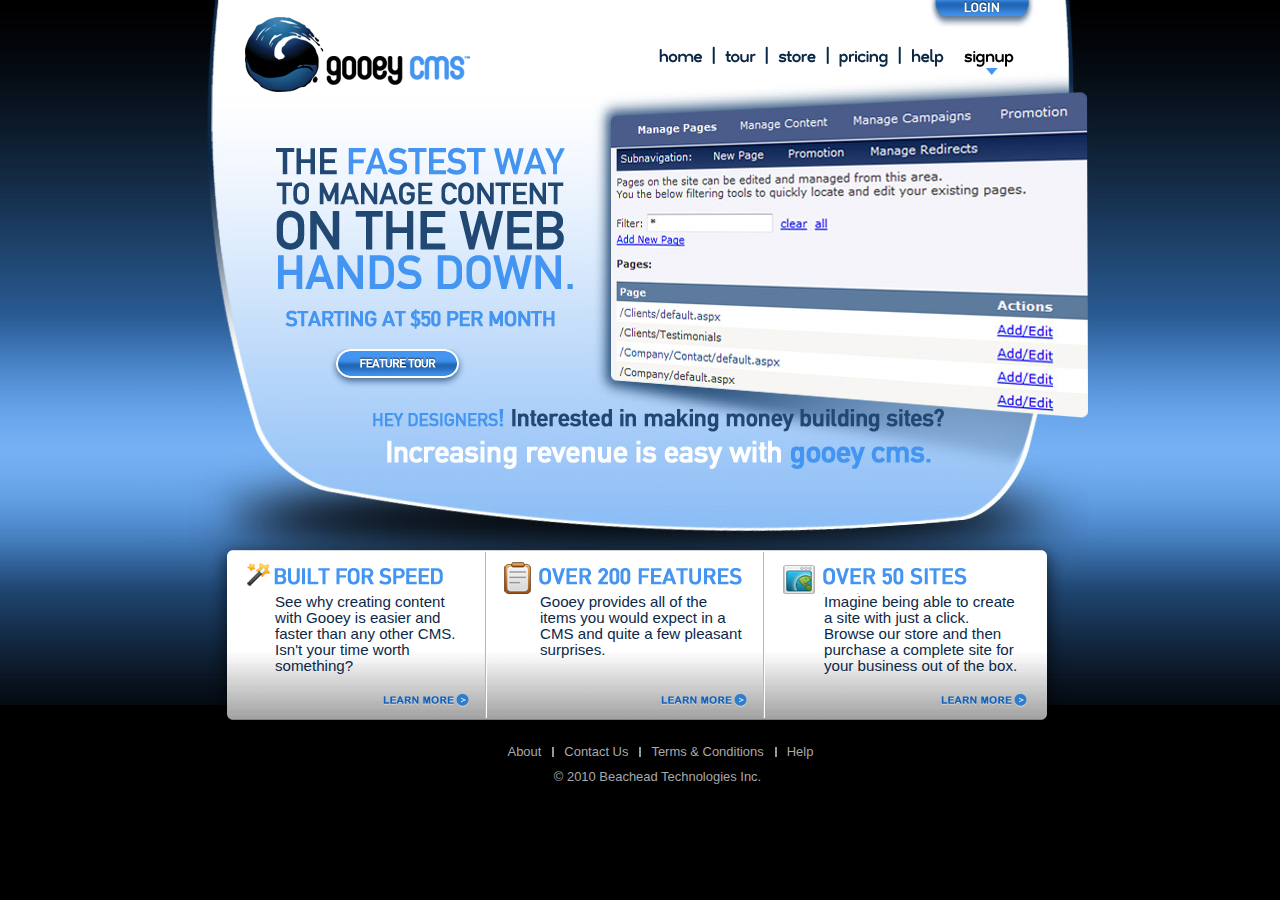
<file: index.html>
<!DOCTYPE html PUBLIC "-//W3C//DTD XHTML 1.0 Transitional//EN"
    "http://www.w3.org/TR/xhtml1/DTD/xhtml1-transitional.dtd">

<html xmlns="http://www.w3.org/1999/xhtml" xml:lang="en" lang="en">

<head>
	<title>gooey cms</title>
	<link rel="stylesheet" type="text/css" href="css/global.css" />
	<link rel="stylesheet" type="text/css" href="css/home.css" />
	<script type="text/javascript" src="js/jquery-1.4.2.min.js"></script>
	<script type="text/javascript" src="js/global.js"></script>
</head>

<body>

<!-- START: main -->
<div id="main">

	<!-- START: masthead -->
	<div id="masthead">
		<div id="login"><a href="login.html"><img src="images/btn_login.png" width="104" height="28" alt="" /></a></div>
		<div id="logo"><a href="index.html"><img src="images/logo_gooey_internal.png" width="225" height="75" alt="" /></a></div>
		<div id="nav">
			<ul class="adjacent rollover">
				<li><a href="index.html"><img src="images/nav_home.gif" width="56" height="22" alt="Home" /></a></li>
				<li><a href="tour.html"><img src="images/nav_tour.gif" width="53" height="22" alt="Feature Tour" /></a></li>
				<li><a href="store.html"><img src="images/nav_store.gif" width="61" height="22" alt="Store" class="active" /></a></li>
				<li><a href="pricing.html"><img src="images/nav_pricing.gif" width="72" height="22" alt="Pricing" /></a></li>
				<li><a href="help.html"><img src="images/nav_help.gif" width="43" height="22" alt="Help" /></a></li>
				<li id="signup"><a href="signup.html"><img src="images/nav_signup.gif" width="50" height="30" alt="Signup" /></a></li>
			</ul>
		</div>
	</div>
	<!-- END: masthead -->

	<!-- START: content -->
	<div id="content">
		<p><img src="images/home/txt_fastest_way.png" width="298" height="142" alt="The Fastest Way to Manage Content On The Web, Hands Down" /></p>
		<p><img src="images/home/txt_starting_at_50.png" width="298" height="20" alt="Starting at $50 Per Month" /></p>
		<p id="feature-tour"><a href=""><img src="images/btn_feature_tour.png" width="137" height="39" alt="Feature Tour" /></a></p>
		<div id="handy">
			<p><img src="images/txt_hey_designers.png" width="571" height="24" alt="Hey Designers! Interested in making money building sites?" /></p>
			<p><img src="images/txt_increasing_revenue.png" width="571" height="33" alt="Increasing revenue is easy with gooey cms" /></p>
		</div>
	</div>
	<!-- END: content -->

	<!-- START: features -->
	<div id="features">

		<div class="column" id="col-speed">
			<h2><img src="images/home/h2_built_for_speed.png" width="198" height="32" alt="Built For Speed"/></h2>
			<p>See why creating content with Gooey is easier and faster than any other CMS. Isn't your time worth something?</p>
			<p class="learn-more"><a href=""><img src="images/home/txt_learn_more.png" width="86" height="14" alt="" /></a></p>
		</div>

		<div class="column" id="col-features">
			<h2><img src="images/home/h2_over_200_features.png" width="238" height="32" alt="Over 200 Features"/></h2>
			<p>Gooey provides all of the items you would expect in a CMS and quite a few pleasant surprises.</p>
			<p class="learn-more"><a href=""><img src="images/home/txt_learn_more.png" width="86" height="14" alt="" /></a></p>
		</div>

		<div class="column" id="col-sites">
			<h2><img src="images/home/h2_over_200_sites.png" width="185" height="32" alt="Over 200 Sites"/></h2>
			<p>Imagine being able to create a site with just a click. Browse our store and then purchase a complete site for your business out of the box.</p>
			<p class="learn-more"><a href=""><img src="images/home/txt_learn_more.png" width="86" height="14" alt="" /></a></p>
		</div>

	</div>
	<!-- END: features -->

	<!-- START: footer -->
	<div id="footer">
		<ul class="adjacent">
			<li><a href="">About</a></li>
			<li><a href="">Contact Us</a></li>
			<li><a href="">Terms &amp; Conditions</a></li>
			<li class="last"><a href="">Help</a></li>
		</ul>
		<p>&copy; 2010 Beachead Technologies Inc.</p>
	</div>
	<!-- END: footer -->

</div>
<!-- END: main -->

</body>

</html>
</file>
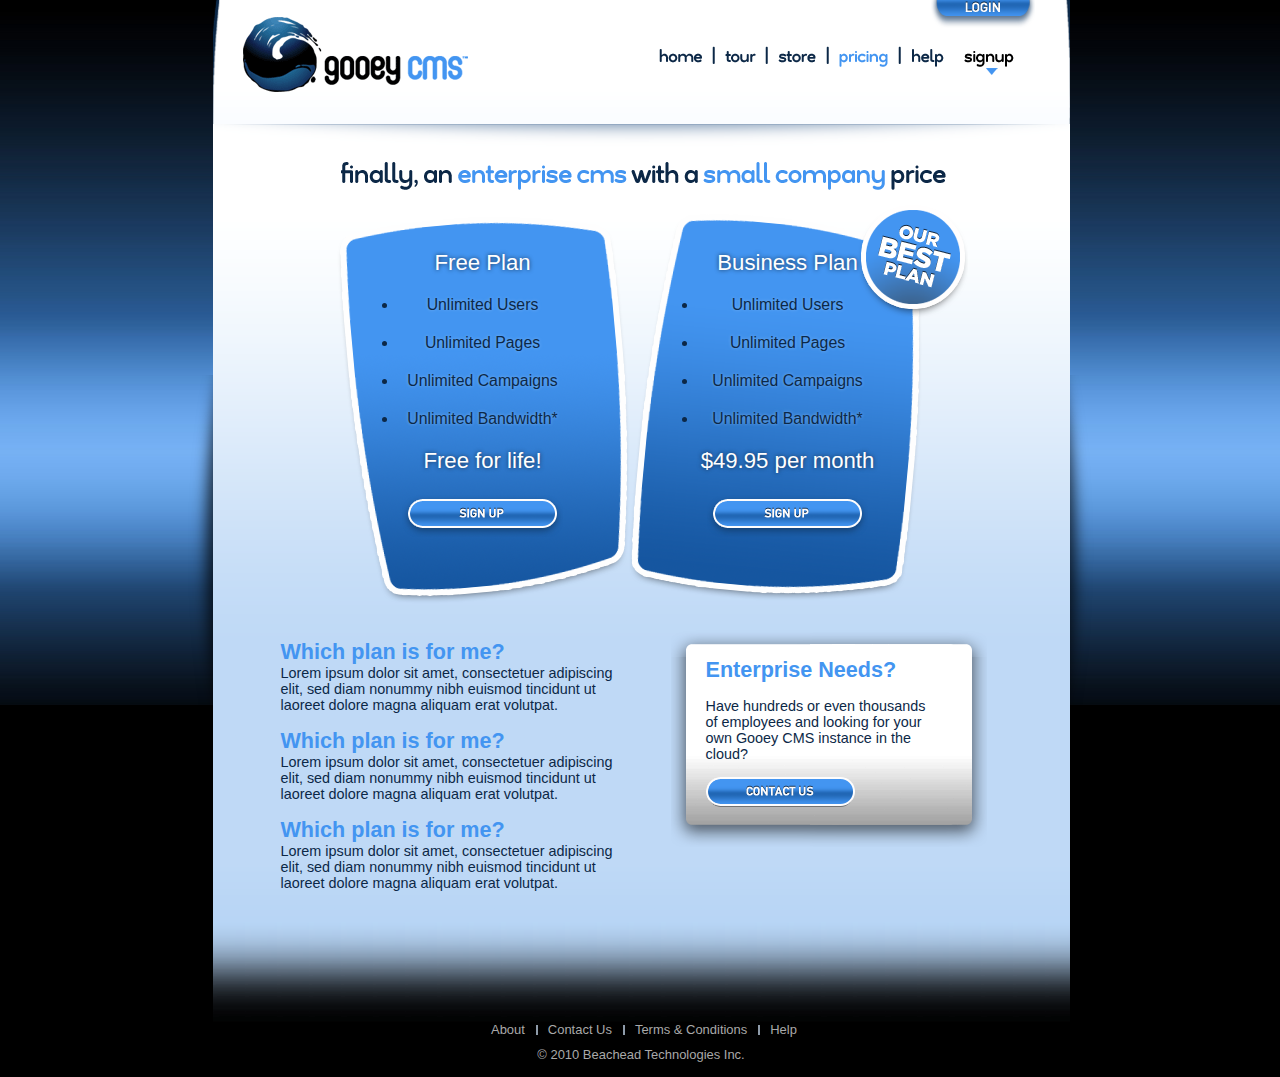
<file: pricing.html>
<!DOCTYPE html PUBLIC "-//W3C//DTD XHTML 1.0 Transitional//EN"
    "http://www.w3.org/TR/xhtml1/DTD/xhtml1-transitional.dtd">

<html xmlns="http://www.w3.org/1999/xhtml" xml:lang="en" lang="en">

<head>
	<title>gooey cms</title>
	<link rel="stylesheet" type="text/css" href="css/global.css" />
	<link rel="stylesheet" type="text/css" href="css/pricing.css" />
	<script type="text/javascript" src="js/jquery-1.4.2.min.js"></script>
	<script type="text/javascript" src="js/global.js"></script>
</head>

<body>

<!-- START: main -->
<div id="main">

	<!-- START: masthead -->
	<div id="masthead">
		<div id="login"><a href="login.html"><img src="images/btn_login.png" width="104" height="28" alt="" /></a></div>
		<div id="logo"><a href="index.html"><img src="images/logo_gooey_internal.png" width="225" height="75" alt="" /></a></div>
		<div id="nav">
			<ul class="adjacent rollover">
				<li><a href="index.html"><img src="images/nav_home.gif" width="56" height="22" alt="Home" /></a></li>
				<li><a href="tour.html"><img src="images/nav_tour.gif" width="53" height="22" alt="Feature Tour" /></a></li>
				<li><a href="store.html"><img src="images/nav_store.gif" width="61" height="22" alt="Store" /></a></li>
				<li><a href="pricing.html"><img src="images/nav_pricing_on.gif" width="72" height="22" alt="Pricing" class="active" /></a></li>
				<li><a href="help.html"><img src="images/nav_help.gif" width="43" height="22" alt="Help" /></a></li>
				<li id="signup"><a href="signup.html"><img src="images/nav_signup.gif" width="50" height="30" alt="Signup" /></a></li>
			</ul>
		</div>
	</div>
	<!-- END: masthead -->

	<!-- START: content -->
	<div id="content">
		<h1><img src="images/h1_finally_enterprise_cms.png" width="605" height="28" alt="" /></h1>

		<!-- START: plans -->
		<div id="plans">
			<div id="free-plan" class="plan">
				<h2>Free Plan</h2>
				<ul>
					<li>Unlimited Users</li>
					<li>Unlimited Pages</li>
					<li>Unlimited Campaigns</li>
					<li>Unlimited Bandwidth*</li>
				</ul>
				<h2>Free for life!</h2>
				<div><a href="#"><img src="images/btn_sign-up.png" width="161" height="43" alt="" /></a></div>
			</div>

			<div id="business-plan" class="plan">
				<h2>Business Plan</h2>
				<ul>
					<li>Unlimited Users</li>
					<li>Unlimited Pages</li>
					<li>Unlimited Campaigns</li>
					<li>Unlimited Bandwidth*</li>
				</ul>
				<h2>$49.95 per month</h2>
				<div><a href="#"><img src="images/btn_sign-up.png" width="161" height="43" alt="" /></a></div>
			</div>
		</div>
		<!-- START: plans -->

		<div id="details">
			<h2>Which plan is for me?</h2>
			<p>Lorem ipsum dolor sit amet, consectetuer adipiscing elit, sed diam nonummy nibh euismod tincidunt ut laoreet dolore magna aliquam erat volutpat.</p>

			<h2>Which plan is for me?</h2>
			<p>Lorem ipsum dolor sit amet, consectetuer adipiscing elit, sed diam nonummy nibh euismod tincidunt ut laoreet dolore magna aliquam erat volutpat.</p>

			<h2>Which plan is for me?</h2>
			<p>Lorem ipsum dolor sit amet, consectetuer adipiscing elit, sed diam nonummy nibh euismod tincidunt ut laoreet dolore magna aliquam erat volutpat.</p>
		</div>

		<div id="enterprise-needs" class="gradient-box">
			<div class="top"></div>
			<div class="body">
				<h2>Enterprise Needs?</h2>
				<p>Have hundreds or even thousands of employees and looking for your own Gooey CMS instance in the cloud?</p>
				<p><a href="#"><img src="images/btn_contact-us.png" width="149" height="30" alt="" /></a></p>
			</div>
		</div>

	</div>
	<!-- END: content -->

	<!-- START: footer -->
	<div id="footer">
		<ul class="adjacent">
			<li><a href="">About</a></li>
			<li><a href="">Contact Us</a></li>
			<li><a href="">Terms &amp; Conditions</a></li>
			<li class="last"><a href="">Help</a></li>
		</ul>
		<p>&copy; 2010 Beachead Technologies Inc.</p>
	</div>
	<!-- END: footer -->

</div>
<!-- END: main -->

</body>

</html>
</file>
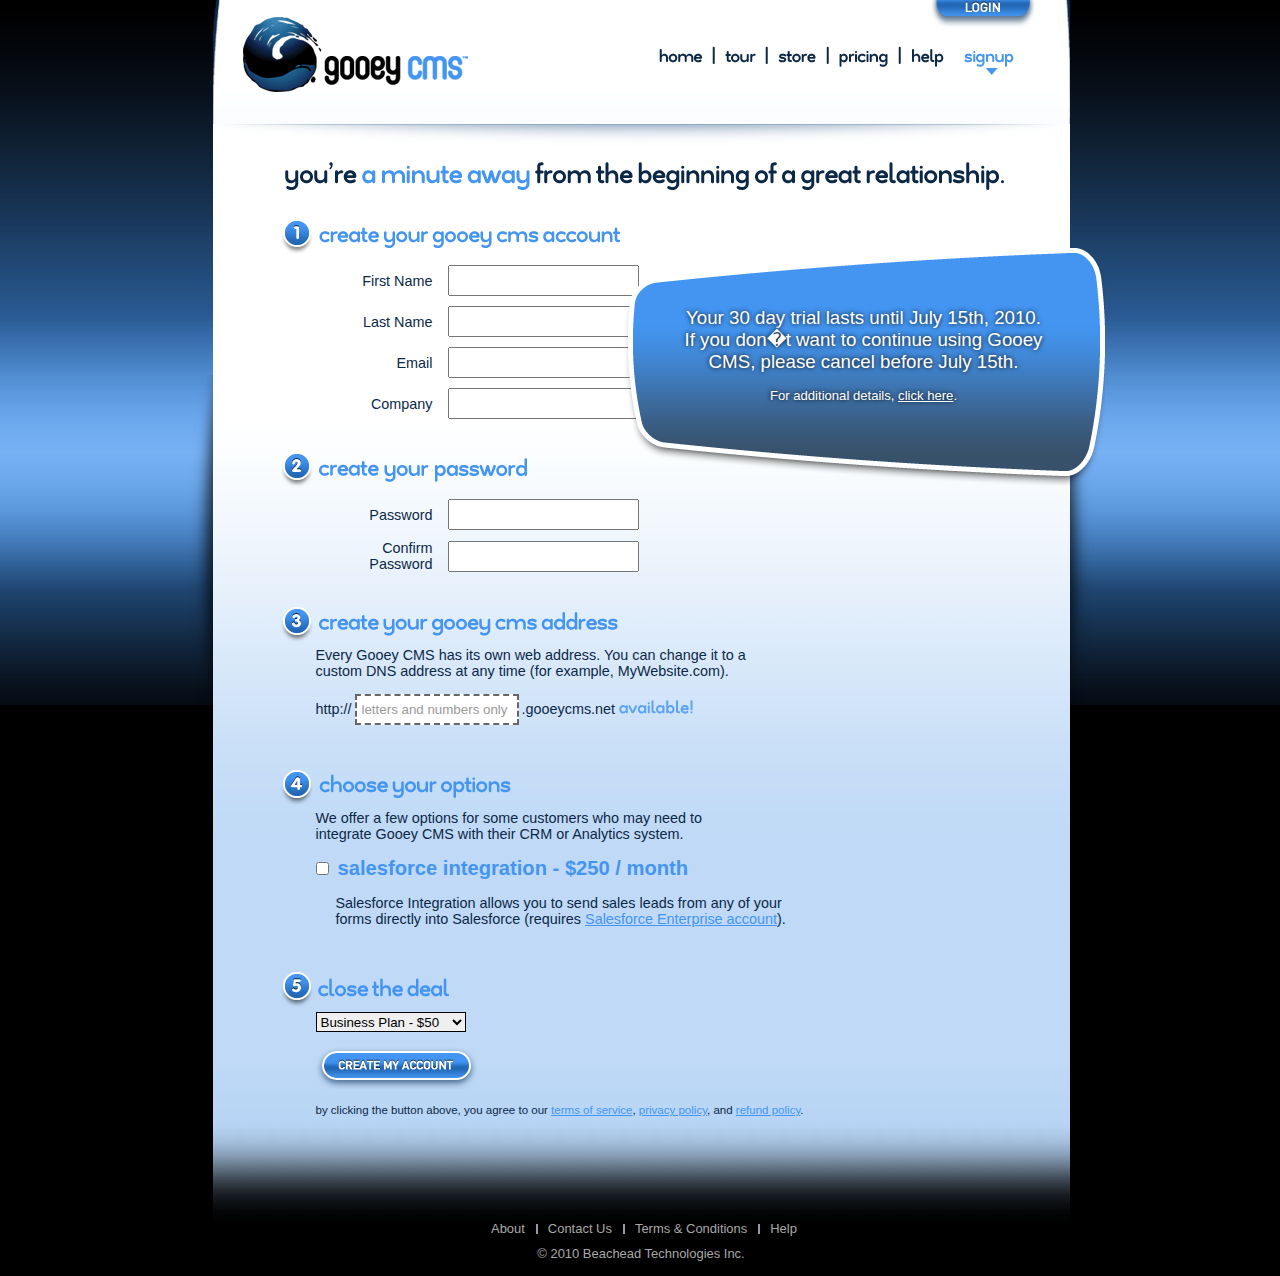
<file: signup.html>
<!DOCTYPE html PUBLIC "-//W3C//DTD XHTML 1.0 Transitional//EN"
    "http://www.w3.org/TR/xhtml1/DTD/xhtml1-transitional.dtd">

<html xmlns="http://www.w3.org/1999/xhtml" xml:lang="en" lang="en">

<head>
	<title>gooey cms</title>
	<link rel="stylesheet" type="text/css" href="css/global.css" />
	<link rel="stylesheet" type="text/css" href="css/signup.css" />
	<script type="text/javascript" src="js/jquery-1.4.2.min.js"></script>
	<script type="text/javascript" src="js/global.js"></script>
</head>

<body>

<!-- START: main -->
<div id="main">

	<!-- START: masthead -->
	<div id="masthead">
		<div id="login"><a href="login.html"><img src="images/btn_login.png" width="104" height="28" alt="" /></a></div>
		<div id="logo"><a href="index.html"><img src="images/logo_gooey_internal.png" width="225" height="75" alt="" /></a></div>
		<div id="nav">
			<ul class="adjacent rollover">
				<li><a href="index.html"><img src="images/nav_home.gif" width="56" height="22" alt="Home" /></a></li>
				<li><a href="tour.html"><img src="images/nav_tour.gif" width="53" height="22" alt="Feature Tour" /></a></li>
				<li><a href="store.html"><img src="images/nav_store.gif" width="61" height="22" alt="Store" /></a></li>
				<li><a href="pricing.html"><img src="images/nav_pricing.gif" width="72" height="22" alt="Pricing" /></a></li>
				<li><a href="help.html"><img src="images/nav_help.gif" width="43" height="22" alt="Help" /></a></li>
				<li id="signup"><a href="signup.html"><img src="images/nav_signup_on.gif" width="50" height="30" alt="Signup" class="active" /></a></li>
			</ul>
		</div>
	</div>
	<!-- END: masthead -->

	<!-- START: content -->
	<div id="content">
		<h1><img src="images/h1_minute_away2.png" width="720" height="28" alt="you're a minute away from a great relationship!" /></h1>

		<div class="callout" id="callout">
			<p>Your 30 day trial lasts until July 15th, 2010. If you don�t want to continue using Gooey CMS, please cancel before July 15th.</p>
			<p class="x-3">For additional details, <a href="">click here</a>.</p>
		</div>

		<!-- START: signup-form -->
		<ol id="signup-steps">
			<li>
				<h2><img src="images/h2_create_gooey_acct.png" width="435" height="35" alt="create your gooey cms account" /></h2>
				<table cellspacing="0" class="form">
				<tr>
				<td class="label"><label for="first-name">First Name</label></td>
				<td><input type="text" name="" id="first-name" /></td>
				</tr>
				<tr>
				<td class="label"><label for="last-name">Last Name</label></td>
				<td><input type="text" name="" id="last-name" /></td>
				</tr>
				<tr>
				<td class="label"><label for="email">Email</label></td>
				<td><input type="text" name="" id="email" /></td>
				</tr>
				<tr>
				<td class="label"><label for="company">Company</label></td>
				<td><input type="text" name="" id="company" /></td>
				</tr>
				</table>
			</li>
			<li>
				<h2><img src="images/h2_create_password.png" width="435" height="35" alt="create your password" /></h2>
				<table cellspacing="0" class="form">
				<tr>
				<td class="label"><label for="password">Password</label></td>
				<td><input type="password" name="" id="password" /></td>
				</tr>
				<tr>
				<td class="label"><label for="confirm-password">Confirm Password</label></td>
				<td><input type="text" name="" id="confirm-password" /></td>
				</tr>
				</table>
			</li>
			<li>
				<h2><img src="images/h2_create_gooey_address.png" width="435" height="35" alt="create your cms address" /></h2>
				<p>Every Gooey CMS has its own web address.  You can change it to a<br />custom DNS address at any time (for example, MyWebsite.com).</p>
				<p>http://<input type="text" name="" id="cms-address" class="std clear-on-focus" value="letters and numbers only" />.gooeycms.net <span id="availability"><img src="images/icon_available.png" width="74" height="14" alt="" /></span></p>
			</li>
			<li>
				<h2><img src="images/h2_choose_options.png" width="435" height="35" alt="choose your options" /></h2>
				<p>We offer a few options for some customers who may need to<br />integrate Gooey CMS with their CRM or Analytics system.</p>
				<p>
					<input type="checkbox" name="" id="salesforce-integration" />
					<label id="lbl-salesforce-integration" for="salesforce-integration">salesforce integration - $250 / month</label>
				</p>
				<p id="salesforce-disclaimer">Salesforce Integration allows you to send sales leads from any of your<br />forms directly into Salesforce (requires <a href="#">Salesforce Enterprise account</a>).</p>
			</li>
			<li>
				<h2><img src="images/h2_close_deal.png" width="435" height="35" alt="close the deal" /></h2>
				<p>
					<select id="plan">
						<option value="">Business Plan - $50</option>
					</select>
				</p>
				<p><input type="image" src="images/btn_create_acct.png" /></p>
				<p id="disclaimer">by clicking the button above, you agree to our <a href="">terms of service</a>, <a href="">privacy policy</a>, and <a href="">refund policy</a>.</p>
			</li>
		</ol>

		<!-- START: signup-form -->

	</div>
	<!-- END: content -->

	<!-- START: footer -->
	<div id="footer">
		<ul class="adjacent">
			<li><a href="">About</a></li>
			<li><a href="">Contact Us</a></li>
			<li><a href="">Terms &amp; Conditions</a></li>
			<li class="last"><a href="">Help</a></li>
		</ul>
		<p>&copy; 2010 Beachead Technologies Inc.</p>
	</div>
	<!-- END: footer -->

</div>
<!-- END: main -->

</body>

</html>
</file>
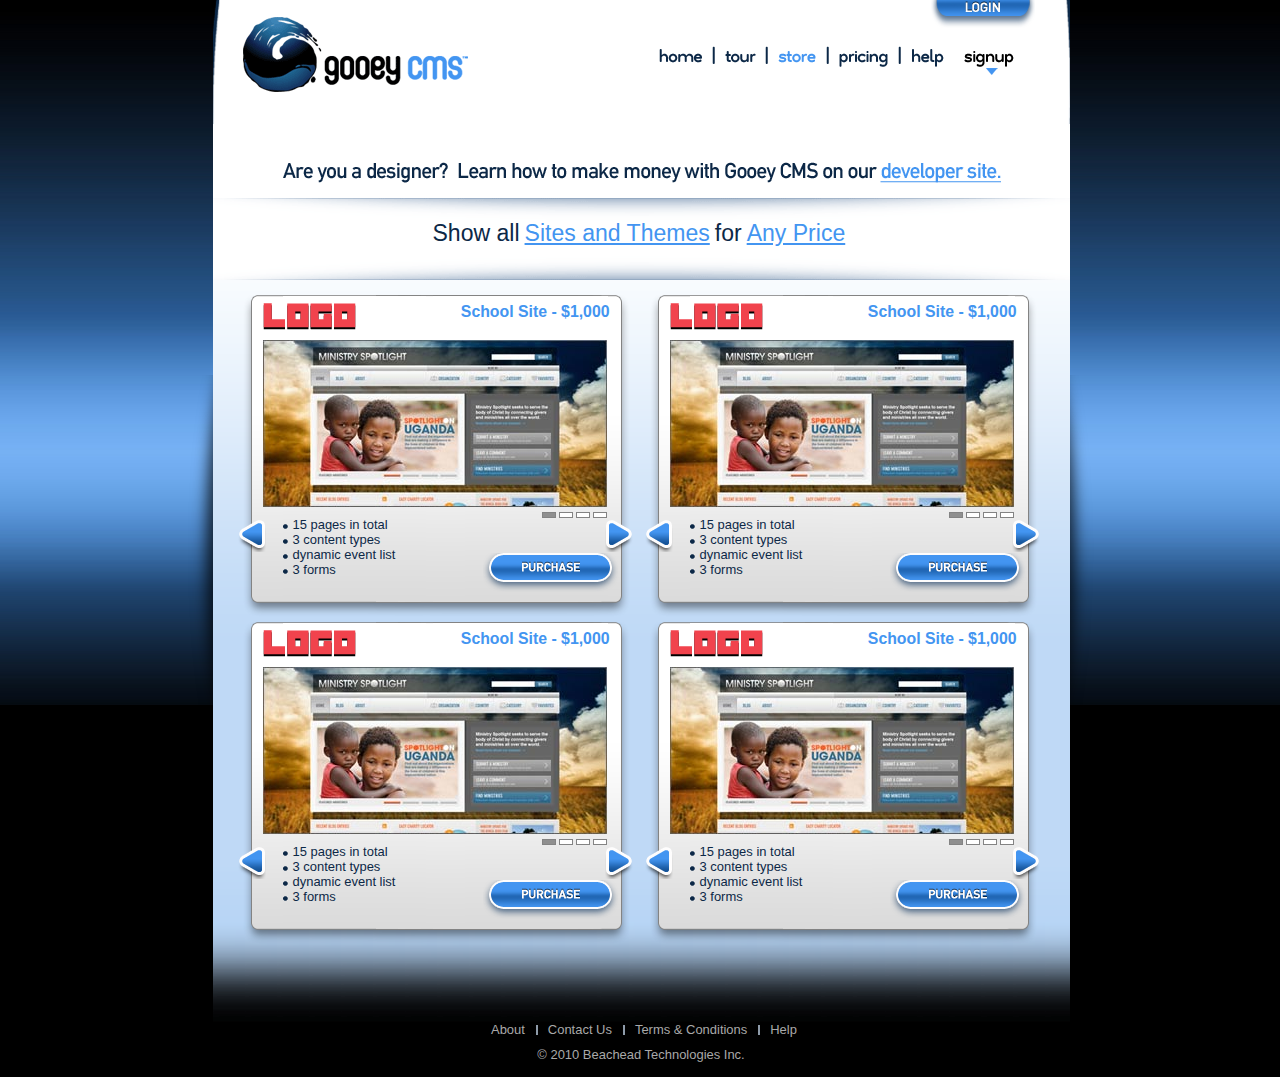
<file: store.html>
<!DOCTYPE html PUBLIC "-//W3C//DTD XHTML 1.0 Transitional//EN"
    "http://www.w3.org/TR/xhtml1/DTD/xhtml1-transitional.dtd">

<html xmlns="http://www.w3.org/1999/xhtml" xml:lang="en" lang="en">

<head>
	<title>gooey cms</title>
	<link rel="stylesheet" type="text/css" href="css/global.css" />
	<link rel="stylesheet" type="text/css" href="css/store.css" />
	<script type="text/javascript">
		var prices = ["under $500", "$500 - $1000", "$1000 - $5,000", "$5,000 - $10,000"];
	</script>
	<script type="text/javascript" src="js/jquery-1.4.2.min.js"></script>
	<script type="text/javascript" src="js/jquery.cycle.all.min.js"></script>
	<script type="text/javascript" src="js/global.js"></script>
	<script type="text/javascript" src="js/store.js"></script>
</head>

<body>

<!-- START: main -->
<div id="main">

	<!-- START: masthead -->
	<div id="masthead">
		<div id="login"><a href="login.html"><img src="images/btn_login.png" width="104" height="28" alt="" /></a></div>
		<div id="logo"><a href="index.html"><img src="images/logo_gooey_internal.png" width="225" height="75" alt="" /></a></div>
		<div id="nav">
			<ul class="adjacent rollover">
				<li><a href="index.html"><img src="images/nav_home.gif" width="56" height="22" alt="Home" /></a></li>
				<li><a href="tour.html"><img src="images/nav_tour.gif" width="53" height="22" alt="Feature Tour" /></a></li>
				<li><a href="store.html"><img src="images/nav_store_on.gif" width="61" height="22" alt="Store" class="active" /></a></li>
				<li><a href="pricing.html"><img src="images/nav_pricing.gif" width="72" height="22" alt="Pricing" /></a></li>
				<li><a href="help.html"><img src="images/nav_help.gif" width="43" height="22" alt="Help" /></a></li>
				<li id="signup"><a href="signup.html"><img src="images/nav_signup.gif" width="50" height="30" alt="Signup" /></a></li>
			</ul>
		</div>
	</div>
	<!-- END: masthead -->

	<!-- START: content -->
	<div id="content">
		<h1><img src="images/h1_are_you_a_designer.png" width="598" height="21" alt="Are you a designer?  Learn how to make money with Gooey CMS on our" /><a href=""><img src="images/h1[a]_developer_site.png" width="122" height="21" alt="developer site" /></a></h1>

		<!-- START: filter -->
		<ul id="filter">
			<li>Show all</li>
			<li id="theme-filter"><a href="">Sites and Themes</a>
				<div class="menu">
					<ul>
						<li><a href="">sites and themes</a></li>
						<li><a href="">sites</a></li>
						<li><a href="">themes</a></li>
					</ul>
				</div>
			</li>
			<li>for</li>
			<li id="price-filter"><a href="">Any Price</a>
				<div class="menu"></div>
			</li>
		</ul>
		<!-- END: filter -->

		<!-- START: themes -->
		<ul id="themes-panel">
			<li class="theme">
				<div class="title">School Site - $1,000</div>
				<div class="logo"><img src="images/___placeholder_logo.png" width="93" height="27" alt="" /></div>
				<div class="prev"><a href=""><img src="images/btn_prev.png" width="29" height="32" alt="" /></a></div>
				<div class="next"><a href=""><img src="images/btn_next.png" width="29" height="32" alt="" /></a></div>
				<ul class="thumbs">
					<li><img src="images/___site_001.jpg" width="344" height="167" alt="" /></li>
					<li><img src="images/___site_002.jpg" width="344" height="167" alt="" /></li>
					<li><img src="images/___site_003.jpg" width="344" height="167" alt="" /></li>
					<li><img src="images/___site_004.jpg" width="344" height="167" alt="" /></li>
				</ul>
				<ul class="thumb-nav"></ul>
				<a class="purchase"><img src="images/btn_purchase.png" width="137" height="39" alt="" /></a>
				<ul class="features">
					<li>15 pages in total</li>
					<li>3 content types</li>
					<li>dynamic event list</li>
					<li>3 forms</li>
				</ul>
			</li>
			<li class="theme">
				<div class="title">School Site - $1,000</div>
				<div class="logo"><img src="images/___placeholder_logo.png" width="93" height="27" alt="" /></div>
				<div class="prev"><a href=""><img src="images/btn_prev.png" width="29" height="32" alt="" /></a></div>
				<div class="next"><a href=""><img src="images/btn_next.png" width="29" height="32" alt="" /></a></div>
				<ul class="thumbs">
					<li><img src="images/___site_001.jpg" width="344" height="167" alt="" /></li>
					<li><img src="images/___site_002.jpg" width="344" height="167" alt="" /></li>
					<li><img src="images/___site_003.jpg" width="344" height="167" alt="" /></li>
					<li><img src="images/___site_004.jpg" width="344" height="167" alt="" /></li>
				</ul>
				<ul class="thumb-nav"></ul>
				<a class="purchase"><img src="images/btn_purchase.png" width="137" height="39" alt="" /></a>
				<ul class="features">
					<li>15 pages in total</li>
					<li>3 content types</li>
					<li>dynamic event list</li>
					<li>3 forms</li>
				</ul>
			</li>
			<li class="theme">
				<div class="title">School Site - $1,000</div>
				<div class="logo"><img src="images/___placeholder_logo.png" width="93" height="27" alt="" /></div>
				<ul class="thumbs">
					<li><img src="images/___site_001.jpg" width="344" height="167" alt="" /></li>
					<li><img src="images/___site_002.jpg" width="344" height="167" alt="" /></li>
					<li><img src="images/___site_003.jpg" width="344" height="167" alt="" /></li>
					<li><img src="images/___site_004.jpg" width="344" height="167" alt="" /></li>
				</ul>
				<div class="prev"><a href=""><img src="images/btn_prev.png" width="29" height="32" alt="" /></a></div>
				<div class="next"><a href=""><img src="images/btn_next.png" width="29" height="32" alt="" /></a></div>
				<ul class="thumb-nav"></ul>
				<a class="purchase"><img src="images/btn_purchase.png" width="137" height="39" alt="" /></a>
				<ul class="features">
					<li>15 pages in total</li>
					<li>3 content types</li>
					<li>dynamic event list</li>
					<li>3 forms</li>
				</ul>
			</li>
			<li class="theme">
				<div class="title">School Site - $1,000</div>
				<div class="logo"><img src="images/___placeholder_logo.png" width="93" height="27" alt="" /></div>
				<ul class="thumbs">
					<li><img src="images/___site_001.jpg" width="344" height="167" alt="" /></li>
					<li><img src="images/___site_002.jpg" width="344" height="167" alt="" /></li>
					<li><img src="images/___site_003.jpg" width="344" height="167" alt="" /></li>
					<li><img src="images/___site_004.jpg" width="344" height="167" alt="" /></li>
				</ul>
				<div class="prev"><a href=""><img src="images/btn_prev.png" width="29" height="32" alt="" /></a></div>
				<div class="next"><a href=""><img src="images/btn_next.png" width="29" height="32" alt="" /></a></div>
				<ul class="thumb-nav"></ul>
				<a class="purchase"><img src="images/btn_purchase.png" width="137" height="39" alt="" /></a>
				<ul class="features">
					<li>15 pages in total</li>
					<li>3 content types</li>
					<li>dynamic event list</li>
					<li>3 forms</li>
				</ul>
			</li>
		</ul>
		<!-- END: themes -->

	</div>
	<!-- END: content -->

	<!-- START: footer -->
	<div id="footer">
		<ul class="adjacent">
			<li><a href="">About</a></li>
			<li><a href="">Contact Us</a></li>
			<li><a href="">Terms &amp; Conditions</a></li>
			<li class="last"><a href="">Help</a></li>
		</ul>
		<p>&copy; 2010 Beachead Technologies Inc.</p>
	</div>
	<!-- END: footer -->

</div>
<!-- END: main -->

</body>

</html>
</file>
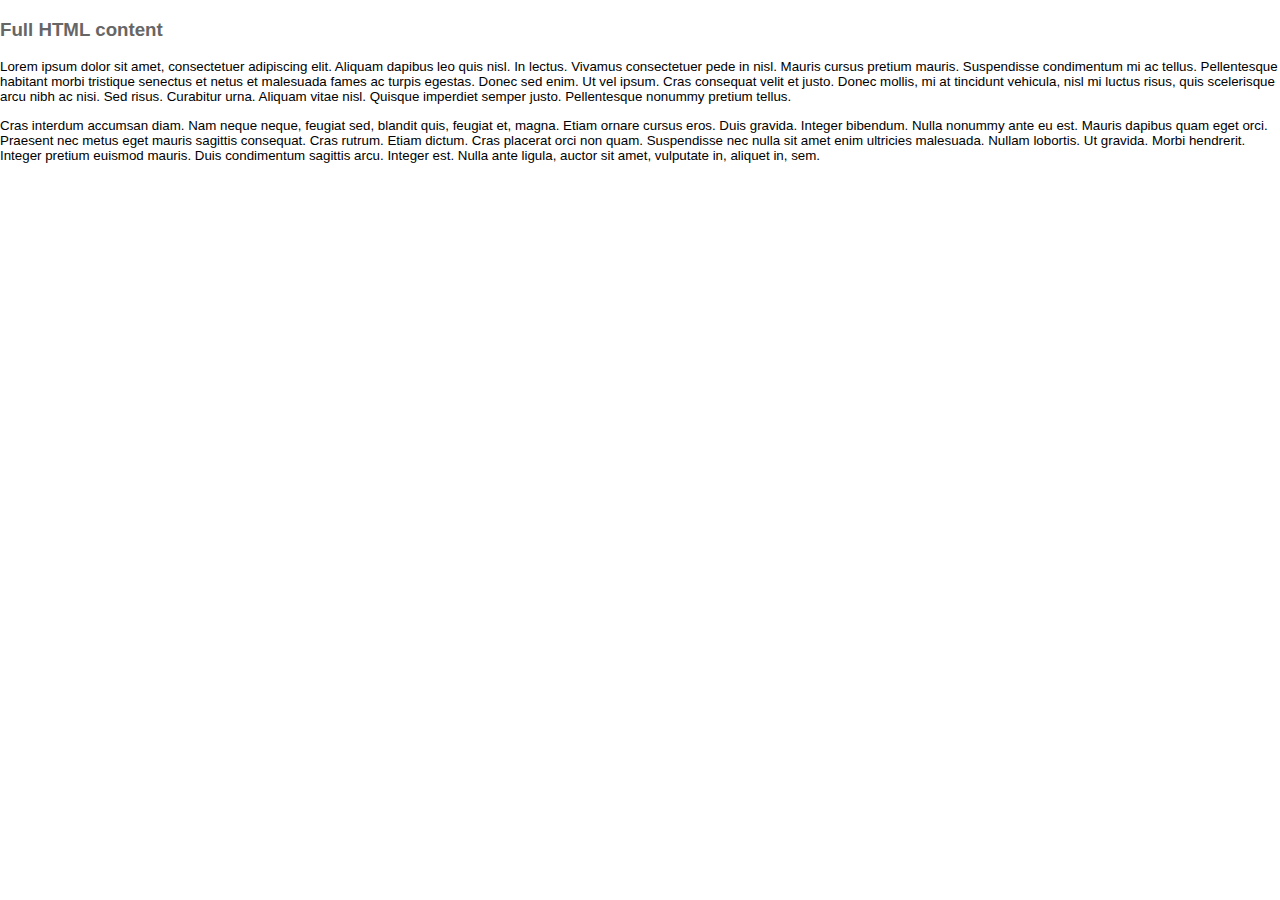
<file: misc_files/highslide/sample-includes/include-short.htm>
<!DOCTYPE html PUBLIC "-//W3C//DTD XHTML 1.0 Strict//EN" "http://www.w3.org/TR/xhtml1/DTD/xhtml1-strict.dtd">
<html xmlns="http://www.w3.org/1999/xhtml">
<head>
	<meta http-equiv="Content-Type" content="text/html; charset=iso-8859-1" />
	<title>Included content</title>
	<style type="text/css">
		p {
			font-family: "Trebuchet MS", Arial, sans-serif;
			font-size: 10pt;
		}
		h3 {
			font-family: "Trebuchet MS", Arial, sans-serif;
			color: #666;
		}
	</style>
</head>
<body style="margin:0;padding:0">

<h3>Full HTML content</h3>
<p>
Lorem ipsum dolor sit amet, consectetuer adipiscing elit. Aliquam dapibus leo quis nisl. 
In lectus. Vivamus consectetuer pede in nisl. Mauris cursus pretium mauris. Suspendisse 
condimentum mi ac tellus. Pellentesque habitant morbi tristique senectus et netus et malesuada 
fames ac turpis egestas. Donec sed enim. Ut vel ipsum. Cras consequat velit et justo. Donec 
mollis, mi at tincidunt vehicula, nisl mi luctus risus, quis scelerisque arcu nibh ac nisi.
 Sed risus. Curabitur urna. Aliquam vitae nisl. Quisque imperdiet semper justo. Pellentesque 
 nonummy pretium tellus.
</p>
<p>
Cras interdum accumsan diam. Nam neque neque, feugiat sed, blandit quis, feugiat et, magna. 
Etiam ornare cursus eros. Duis gravida. Integer bibendum. Nulla nonummy ante eu est. Mauris 
dapibus quam eget orci. Praesent nec metus eget mauris sagittis consequat. Cras rutrum. Etiam 
dictum. Cras placerat orci non quam. Suspendisse nec nulla sit amet enim ultricies malesuada. 
Nullam lobortis. Ut gravida. Morbi hendrerit. Integer pretium euismod mauris. Duis condimentum 
sagittis arcu. Integer est. Nulla ante ligula, auctor sit amet, vulputate in, aliquet in, sem.
</p>


</body>
</html>
</file>
<file: css/global.css>
/*
	(1) html elements:
	(2) layout components
	(3) formatting: layout components
	(4) general purpose
	(5) hacks
		made in washington */

/************************************************
	(1) html elements
*************************************************/
* {
	margin: 0;
	padding: 0;
}

h1 {
	text-align: center;
	margin-bottom: 15px;
}

h2 {
	margin-bottom: 15px;
}

a {
	color: #4395f1;
}

a:hover {
	color: #0c2847;
}


img {
	border: none;
}

body {
	background: #000 url(../images/bg_body.jpg) 0 0 repeat-x;
	font-size: 90%;
	font-family: "Segoe UI", arial, helvetica, sans-serif;
	color: #0c2847;
}


/************************************************
	(2) layout components
*************************************************/

#main {
	position: relative;
	width: 909px;
	margin: 0 auto;
	padding-left: 2px;
	background: transparent url(../images/bg_side-shadow.png) 0 375px no-repeat;
}

#content {
	background: #fff url(../images/bg_content_bottom.png) bottom left repeat-x;
	width: 726px;
	margin: 0 auto;
	min-height: 800px;
	padding: 15px 63px 60px 68px;
	position: relative;
	clear: both;
}

#login {
	position: absolute;
	top: 0;
	right: 61px;
}

#masthead {
	background: #fff url(../images/bg_masthead.png) bottom left no-repeat;
	height: 147px;
	width: 857px;
	margin: 0 auto;
	padding: 0;
}

#logo {
	float: left;
	clear: both;
	padding-top: 17px;
	margin-left: 30px;
}

#nav {
	float: right;
	padding-top: 45px;
	margin-right: 56px;
	position: relative;
}

#footer {
	color: #a9a9a9;
	padding-bottom: 15px;
	font-size: .9em;
}


/************************************************
	(3) formatting: layout components
*************************************************/

/* nav */
#nav #signup {
	margin-left: 20px;
}


/* content */
#content p {
	margin-bottom: 15px;
}


/* footer */
#footer ul {
	overflow: auto;
	width: 320px;
	margin: 0 auto 10px auto;
	text-align: center;
}

#footer p {
	text-align: center;
}

#footer li {
	background: transparent url(../images/sep_nav_item.gif) 100% 50% no-repeat;
	padding: 0 13px 0 10px;
}

#footer li.last {
	background: none;
	padding-right: 0;
}

#footer a {
	text-decoration: none;
	color: #a9a9a9;
}

#footer a:hover {
	text-decoration: underline;
}


/************************************************
	(4) general purpose
*************************************************/

.callout {
	background: transparent url(../images/bg_callout.png) 0 0 no-repeat;
	min-height: 120px;
	width: 362px;
	padding: 60px;
	color: #fff;
	font-size: 1.3em;
	text-align: center;
	text-shadow: #000 0 -0.01em 0.3em;
}

.callout a {
	color: #fff;
}


#callout {
	position: absolute;
}


/* LISTS */

/* ul.adjacent */
ul.adjacent {
	list-style: none;
}

ul.adjacent li {
	float: left;
}



/* gradient-box */
.gradient-box {
	width: 316px;
}

.gradient-box .top {
	background: transparent url(../images/bg_gradient-box_top.png) 0 0 no-repeat;
	height: 28px;
}

.gradient-box .body {
	background: transparent url(../images/bg_gradient-box_bottom.png) bottom left no-repeat;
	padding: 0 50px 25px 35px;
	color: #0c2847;
}

.gradient-box h2 {
	color: #4395f1;
}



/* TABLES */

/* table.form */
table.form {}

table.form td {
	padding: 5px;
}

table.form td.label {
	padding-right: 10px;
	text-align: right;
}

input.std, 
table.form input[type="password"], table.form input[type="text"] {
-moz-border-radius-bottomleft:5px;
-moz-border-radius-bottomright:5px;
-moz-border-radius-topleft:5px;
-moz-border-radius-topright:5px;
height:17px;
padding:5px;
}



.clear-on-focus {
	color: #999;
}

.clear-on-focus.focused {
	color: #000;
}

/* UTILITIES */

/* margins */

.m-left-5 			{ margin-left: 5px; }
.m-left-10 			{ margin-left: 10px; }
.m-left-15 			{ margin-left: 15px; }

.m-right-5 			{ margin-right: 5px; }
.m-right-10			{ margin-right: 10px; }
.m-right-15			{ margin-right: 15px; }

.m-bottom-5 	  	{ margin-bottom: 5px; }
.m-bottom-10		{ margin-bottom: 10px; }
.m-bottom-15	  	{ margin-bottom: 15px; }

.m-bottom-5 		{ margin-left: 5px; }
.m-left-10			{ margin-left: 10px; }
.m-left-15			{ margin-left: 15px; }

/* font size */
.x1					{ font-size: 1.1em; }
.x2					{ font-size: 1.2em; }
.x3					{ font-size: 1.3em; }

.x-1				{ font-size: .9em; }
.x-2				{ font-size: .8em; }
.x-3				{ font-size: .7em; }


/************************************************
	(5) hacks
*************************************************/
</file>
<file: css/home.css>
h2 {
	margin-bottom: 0;
}


#main {
	width: 843px;
	min-height: 670px;
	margin: 0 auto;
	padding: 0 63px 0 98px;
	background: transparent url(../images/bg_main.jpg) 0 0 no-repeat;
	position: relative;
}

#masthead {
	background: none;
	width: 826px;
}


#logo {
	padding-top: 17px;
	padding-left: 0;
	margin-left: 0;
}

#login {
	right: 108px;
}

#nav {
	padding-right: 0px;
	margin-right: 57px;
}

#content {
	height: 390px;
	clear: both;

	background: none !important;
	width: 100% !important;
	margin: auto !important;
	min-height: 0px !important;
	padding: 0 0 0 40px !important;
}

#features {
	background: transparent url(../images/home/bg_features.png) 0 0 no-repeat;
	width: 840px;
	height: 202px;
	padding: 5px 0 0 20px;
	margin-left: -30px;
	overflow: hidden;
}


/* content */
#content p {
	margin-bottom: 20px;
}

#content #feature-tour {
	margin-left: 54px;
}

#content #handy {
	margin-left: 97px;
}

#content #handy p {
	margin-bottom: 8px;
}

/* #features */

#features div.column {
	float: left;
	padding: 20px;
	position: relative;
	height: 130px;
	font-size: 1.05em;
	line-height: 1.05em;
}

#features div.column .learn-more {
	position: absolute;
	bottom: 5px;
	right: 15px;
}


#features #col-speed { width: 218px; }
#features #col-speed p { padding-left: 29px; }

#features #col-features { width: 238px; }
#features #col-features p { padding-left: 36px; }

#features #col-sites { width: 240px; }
#features #col-sites p { padding-left: 42px; }

/************************************************
	(5) hacks
*************************************************/

*:first-child+html #content {
	clear: none !important;
}
</file>
<file: css/pricing.css>
h2 {
	color: #4395f1;
}


#plans {
	background: transparent url(../images/bg_pricing_panels.png) 0 0 no-repeat;
	width: 632px;
	height: 399px;
	margin-left: 55px;
}

#plans .plan {
	float: left;
	text-align: center;
	text-shadow: #7bb4f4 0 0.01em 0.2em;
	font-size: 1.1em;
}

#plans .plan h2 {
	color: #fff;
	font-weight: normal;
	margin-bottom: 20px;
	font-size: 1.4em;
	text-shadow: #173454 0 -0.01em 0.2em;
}

#plans .plan li {
	margin-bottom: 20px;
}

#free-plan {
	width: 170px;
	margin: 45px 30px 0 62px;
}

#business-plan {
	width: 180px;
	margin: 45px 60px 0 100px;

}

/* details */

#details {
	float: left;
	width: 350px;
	margin-right: 40px;
	margin-top: 35px;
}

#details h2 {
	margin-bottom: 0;
}


#enterprise-needs {
	margin-top: 25px;
	float: left;
	width: 316px;
}
</file>
<file: css/signup.css>
#callout{
	top: 100px;
	left: 410px;;
}

#signup-steps {
	list-style: none;
	padding-top: 15px;
}

#signup-steps li {
	padding-left: 35px;
	padding-bottom: 30px;
}

#signup-steps li h2 {
	margin-left: -35px;
	margin-bottom: 5px;
}

#signup-steps td.label {
	width: 112px;
}

input#cms-address {
	width: 150px;
	border-style: dashed;
	border-color: #666;
	margin: 0 3px;

}

#lbl-salesforce-integration {
	color: #4395f1;
	font-size: 1.4em;
	font-weight: bold;
	margin-left: 5px;
}

#salesforce-disclaimer {
	margin-left: 20px;
}

#plan {
	border: 1px solid #000;
	width: 150px;
	height: 20px;
}

#disclaimer {
	font-size: .8em;
}
</file>
<file: css/store.css>
/* over writes */
#masthead {
	background-image: url(../images/bg_masthead_no-line.png);
}

#content {
	padding-left: 0;
	padding-right: 0;
	width: 857px;
}




/* filter */
#filter {
	background: transparent url(../images/bg_store-options.png) 0 0 no-repeat;
	height: 60px;
	padding-top: 22px;
	padding-left: 220px;
	z-index: 10;
}

#filter li {
	list-style: none;
	float: left;
	position: relative;
	z-index: 10;
	font-size: 1.6em;
}

#filter #theme-filter {
	padding: 0 5px;
}

#filter #price-filter {
	padding-left: 5px;
	padding-top: 0;
}

ul#filter div.menu {
	position: absolute;
	top: 30px;
	left: 0;
	z-index: 1;
	width: 146px;
	background: transparent url(../images/bg_filter_list_top.png) 0 0 no-repeat;
	padding-top: 18px;
	display: none;
}

ul#filter li:hover div.menu {
	display: block;
}

ul#filter ul {
	width: 146px;
	background: transparent url(../images/bg_filter_list_bottom.png) bottom left no-repeat;
	padding-bottom: 25px;
}

ul#filter li a img {
	z-index: 10;
	position: relative;
}

ul#filter li li {
	float: none;
	display: block;
	padding: 0 0 5px 0;
	background: transparent url(../images/bg_filter_list_item.png) bottom left no-repeat;
	z-index: 1;
	font-size: .6em;
}

ul#filter li li a {
	font-weight: bold;
	text-decoration: none;
	display: block;
	border-bottom: 1px solid #ccc;
	margin-left: 8px;
	margin-right: 5px;
	padding: 0 5px 5px 10px;
}

ul#filter li li:last-child {
	padding-bottom: 0;
}

ul#filter li li:last-child a {
	padding-bottom: 0;
	border-bottom: 0;
}



/* themes-panel */
ul#themes-panel {
	margin: 10px 0 0 10px;
}

ul#themes-panel li.theme {
	background: transparent url(../images/bg_theme_panel.png) 0 0 no-repeat;
	list-style: none;
	width: 387px;
	height: 322px;
	float: left;
	margin: 5px 0 0 20px;
	position: relative;
}

li.theme .logo {
	margin: 8px 0 0 20px;
}

li.theme .title {
	float: right;
	margin: 8px 20px 0 20px;
	color: #4395F1;
	font-size: 1.1em;
	font-weight: bold;
	clear: right;
}

/* theme slideshow */
li.theme ul.thumbs {
	width: 344px;
	height: 167px;
	margin: 10px 20px 0 20px;
	clear: both;
}

li.theme ul.thumbs li {
	list-style: none;
}


/* ul.thumb-nav */
ul.thumb-nav {
	float: right;
	margin: 5px 23px 0 0;
	height: 6px;
	clear: both;
}
ul.thumb-nav li {
	list-style: none;
	display: inline;
}
ul.thumb-nav li a {
	width: 12px;
	height: 4px;
	border: 1px solid #838383;
	background-color: #fff;
	margin-left: 3px;
	list-style: none;
	float: left;
}

ul.thumb-nav li a.active {
	background-color: #8f8f8f;
}

div.prev {
	position: absolute;
	z-index: 20;
	top: 225px;
	left: -5px;
}

div.next {
	position: absolute;
	z-index: 20;
	top: 225px;
	left: 361px;
}


li.theme ul.features {
	margin-left: 40px;
	margin-top: 10px;
}

li.theme ul.features li {
	list-style: none;
	font-size: .9em;
	background: transparent url(../images/bullet_features.gif) 0 7px no-repeat;
	padding-left: 10px;
}


li.theme .purchase {
	position: absolute;
	bottom: 25px;
	right: 10px;
}


/* 63px 68px; */
</file>
